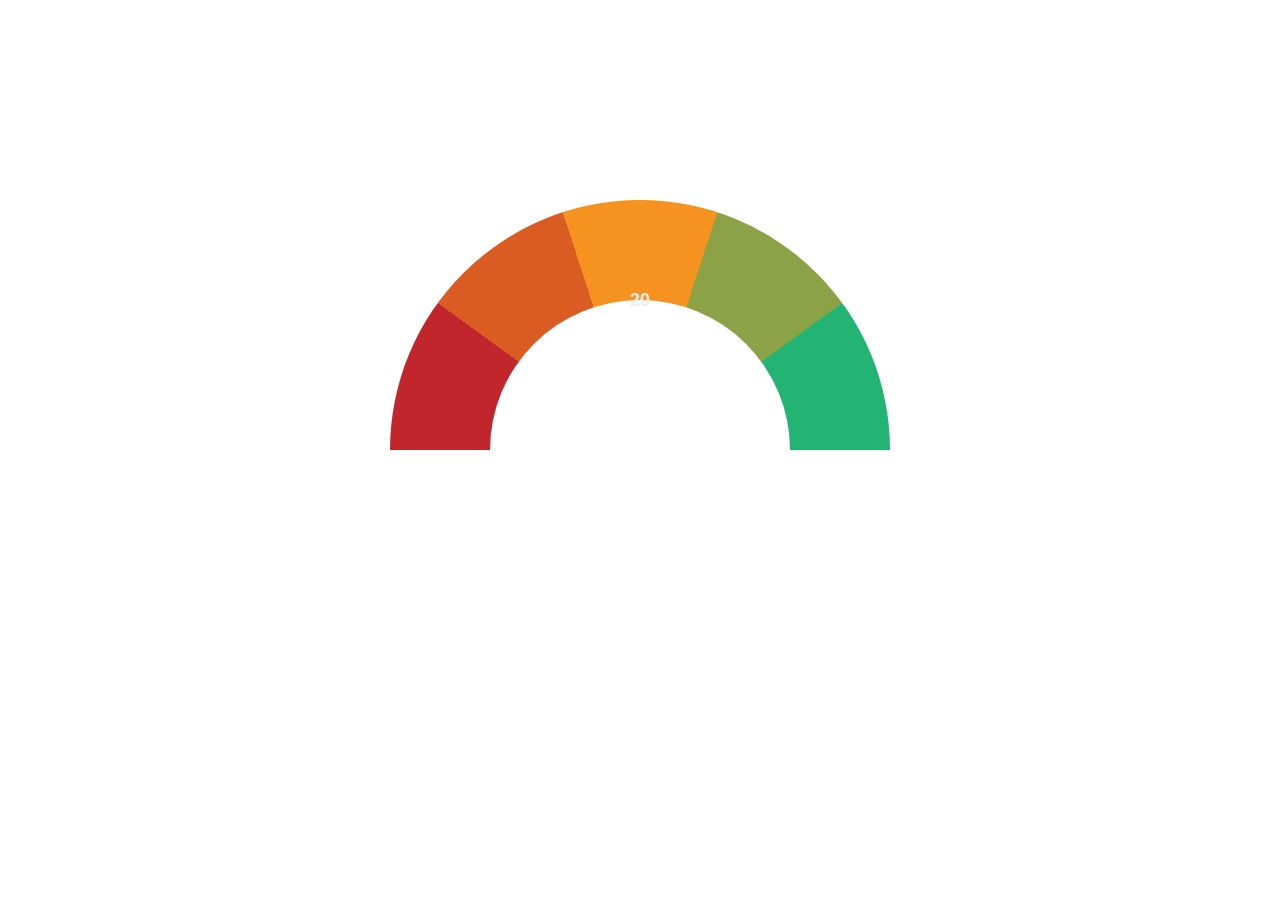
<file: templates/speedmeter.html>
<!DOCTYPE html>
<html lang="en">
<head>
  <meta charset="UTF-8">
  <meta name="viewport" content="width=device-width, initial-scale=1.0">
  <title>Document</title>
  <style>
    *{
      margin: 0;
      box-sizing: border-box;
      --c1:#C1262C;
      --c2:#DB5C23;
      --c3:#F69220;
      --c4:#8BA247;
      --c5:#23B473;
    }

    body{
      width: 100vw;
      height: 100vh;
      display: flex;
      justify-content: center;
      align-items: center;

      .speedometer{
        width: 500px;
        height: 500px;
        padding: 100px;
        border-radius: 50%;
        background: 
          radial-gradient(#ffff 0 0) content-box,
          conic-gradient(
            from -90deg,
            var(--c1) 36deg,
            var(--c2) 0 72deg,
            var(--c3) 0 108deg,
            var(--c4) 0 144deg,
            var(--c5) 0 180deg,
            #0000 0
          );

          position: relative;

          .needle{
            position: absolute;
            width: 380px;
            height: 380px;
            padding: 150px;
            left: 50%;
            right: 50%;
            /* translate: -50% -3.5%; */
            translate: -50% -50%;
            border-radius: 50%;
            background: 
            conic-gradient(
              from 175deg at 50% 55%,
              #ccc 2deg,
              #ea1c98 3deg 7deg,
              #ccc 8deg 10deg
              #0000 0
            ) 0 -217px no-repeat,
            radial-gradient(
              #ea1c98 0 50%,
              #ccc 51%
            ) content-box;
            rotate: calc(cos(var(--score) * 180deg/100) * -90deg);
            display: flex;
            justify-content: center;
            align-items: center;

            .score{
              rotate: calc(cos(var(--score) * 180deg/100) * 90deg);
              font-size: 18px;
              font-family: 'Segoe UI', Tahoma, Geneva, Verdana, sans-serif;
              font-weight: 800;
              color: #eee;
            }
          }
      }

    }
  </style>
</head>
<body>
  <div class="speedometer">
    <div class="needle" style="--score:20">
      <span class="score">20</span>
    </div>
  </div>

  <script>
       document.addEventListener("DOMContentLoaded", function() {
      // Select the needle element
      var needle = document.querySelector(".needle");

      // Set the --score custom property to 80
      needle.style.setProperty("--score", "50");
    });
  </script>
</body>
</html>
</file>
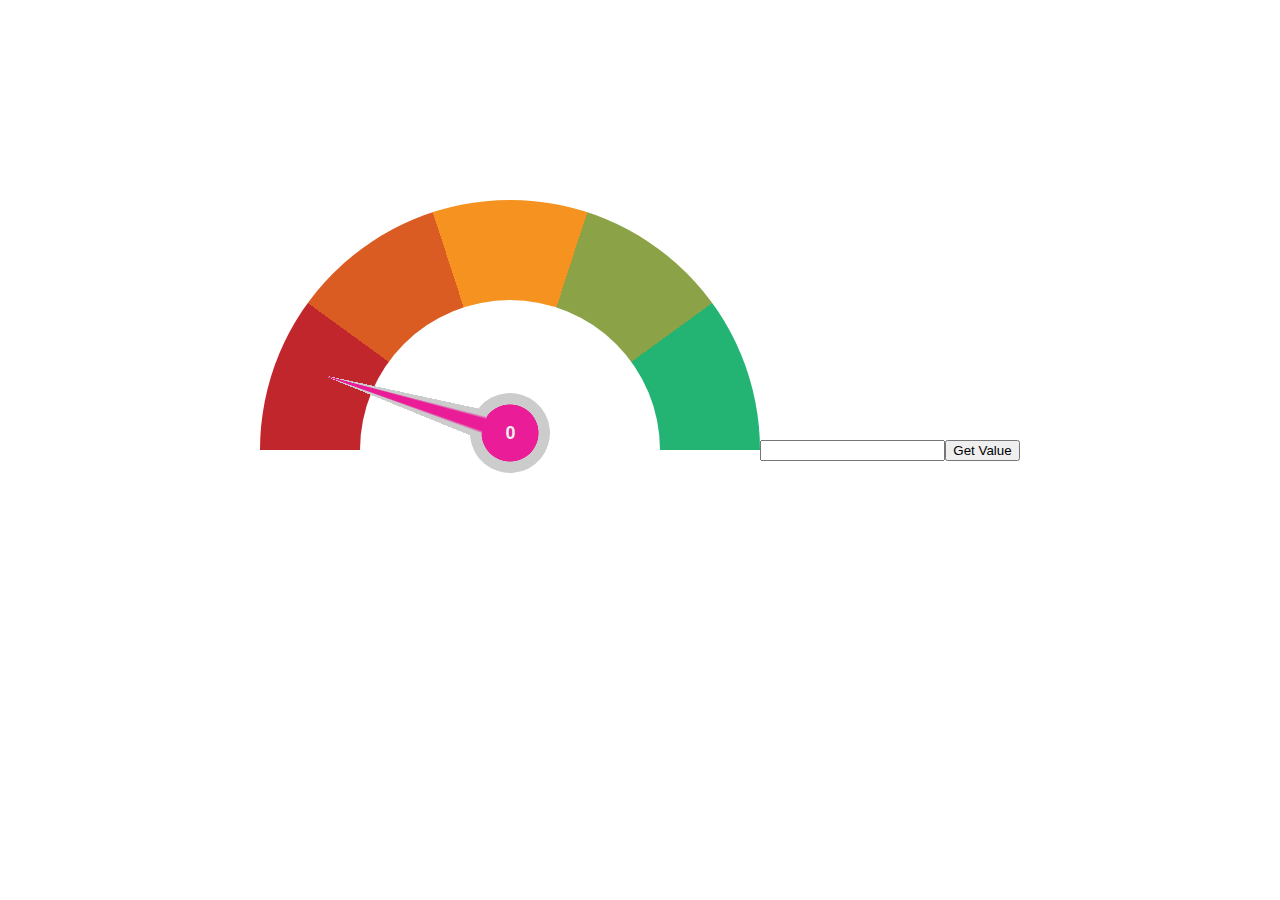
<file: templates/spped.html>
<!DOCTYPE html>
<html lang="en">
<head>
  <meta charset="UTF-8">
  <meta name="viewport" content="width=device-width, initial-scale=1.0">
  <title>Document</title>
  <style>
    *{
      margin: 0;
      box-sizing: border-box;
      --c1:#C1262C;
      --c2:#DB5C23;
      --c3:#F69220;
      --c4:#8BA247;
      --c5:#23B473;
    }

    body{
      width: 100vw;
      height: 100vh;
      display: flex;
      justify-content: center;
      align-items: center;

      .speedometer{
        width: 500px;
        height: 500px;
        padding: 100px;
        border-radius: 50%;
        background: 
          radial-gradient(#ffff 0 0) content-box,
          conic-gradient(
            from -90deg,
            var(--c1) 36deg,
            var(--c2) 0 72deg,
            var(--c3) 0 108deg,
            var(--c4) 0 144deg,
            var(--c5) 0 180deg,
            #0000 0
          );

          position: relative;

          .needle{
            --score:20;
            position: absolute;
            width: 380px;
            height: 380px;
            padding: 150px;
            left: 50%;
            right: 50%;
            translate: -50% -15%;
            /* translate: -50% -50%; */
            border-radius: 50%;
            background: 
            conic-gradient(
              from 175deg at 50% 55%,
              #ccc 2deg,
              #ea1c98 3deg 7deg,
              #ccc 8deg 10deg,
              #0000 0
            ) 0 -217px no-repeat,
            radial-gradient(
              #ea1c98 0 50%,
              #ccc 51%
            ) content-box;
            transform: rotate(var(--rotation, calc(cos(var(--score) * 180deg/100) * -90deg)));
            display: flex;
            justify-content: center;
            align-items: center;
            transition: transform 0.5s ease-out; /* Added animation transition */

            .score{
              transform: rotate(calc(cos(var(--score) * 180deg/100) * 90deg));              font-size: 18px;
              font-family: 'Segoe UI', Tahoma, Geneva, Verdana, sans-serif;
              font-weight: 800;
              color: #eee;
            }
          }
      }

    }
  </style>
</head>
<body>
  <div class="speedometer">
    <div class="needle" >
      <span class="score">0</span>
    </div>
  </div>

  <input id="id" type="text">
  <button onclick="getValue()">Get Value</button>

  <script>
    let score = document.querySelector(".score");
    function getValue(){
      let inputValue = parseInt(document.getElementById('id').value);
      if (isNaN(inputValue)) {
        alert("Please enter a valid number.");
        return;
      }
      let needle = document.querySelector(".needle");
      needle.style.setProperty("--score", inputValue);
      score.innerText=inputValue;
    }
  </script>
</body>
</html>
</file>
